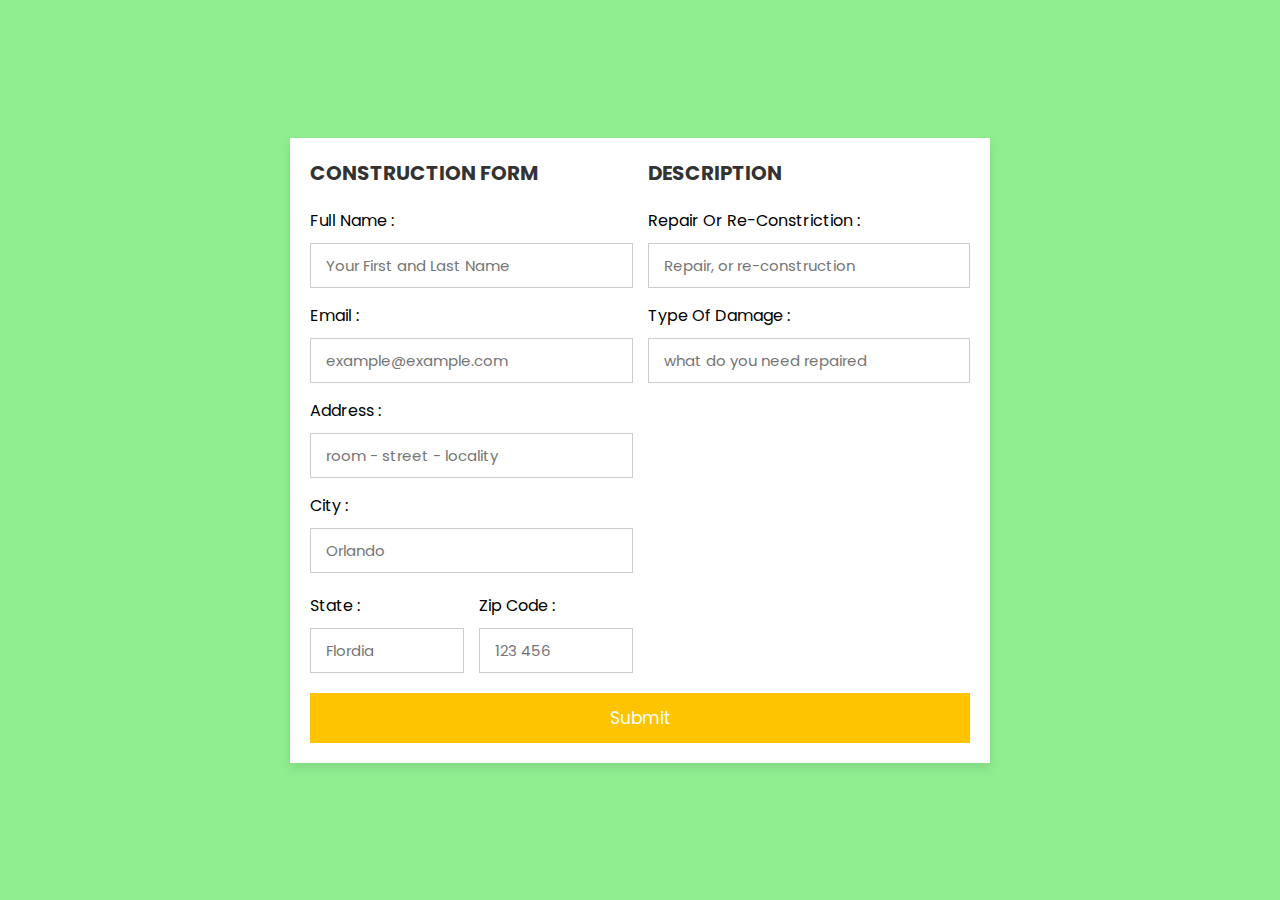
<file: construction.html>
<!DOCTYPE html>
<html>
  <head>
    <meta name="viewport" content="width=320, initial-scale=1">
    <meta charset="utf-8">
    <style>
      body, html {
        min-width: 100%;
        min-height: 100%;
        margin: 0;
        padding: 0;
        font: Arial 14px;
      }
    </style>
    <link rel="stylesheet" href="services.css"/>
    <!--<script defer src="script.js"></script>-->
  </head>
  <body>
    
<div class="container">

<form class="form" action="" target="_blank" action="https://formsubmit.co/jbolivar1809@gmail.com" method="POST">
  
        <div class="row">

            <div class="col">

                <h3 class="title">Construction Form</h3>

                <div class="inputBox">
                    <span>full name :</span>
                    <input type="text" placeholder="Your First and Last Name">
                </div>
                <div class="inputBox">
                    <span>email :</span>
                    <input type="email" placeholder="example@example.com">
                </div>
                <div class="inputBox">
                    <span>address :</span>
                    <input type="text" placeholder="room - street - locality">
                </div>
                <div class="inputBox">
                    <span>city :</span>
                    <input type="text" placeholder="Orlando">
                </div>

                <div class="flex">
                    <div class="inputBox">
                        <span>state :</span>
                        <input type="text" placeholder="Flordia">
                    </div>
                    <div class="inputBox">
                        <span>zip code :</span>
                        <input type="text" placeholder="123 456">
                    </div>
                </div>

            </div>

            <div class="col">

                <h3 class="title">description</h3>

                <div class="inputBox">
                    <span>repair or re-constriction :</span>
                  <input type="text" placeholder="Repair, or re-construction">
                </div>
                <div class="inputBox">
                    <span>type of damage :</span>
                    <input type="text" placeholder="what do you need repaired">
                </div>
            </div>
    
        </div>

        <input type="submit" value="Submit" class="submit-btn">

    </form>

</div>    
  </body>
</html>
</file>
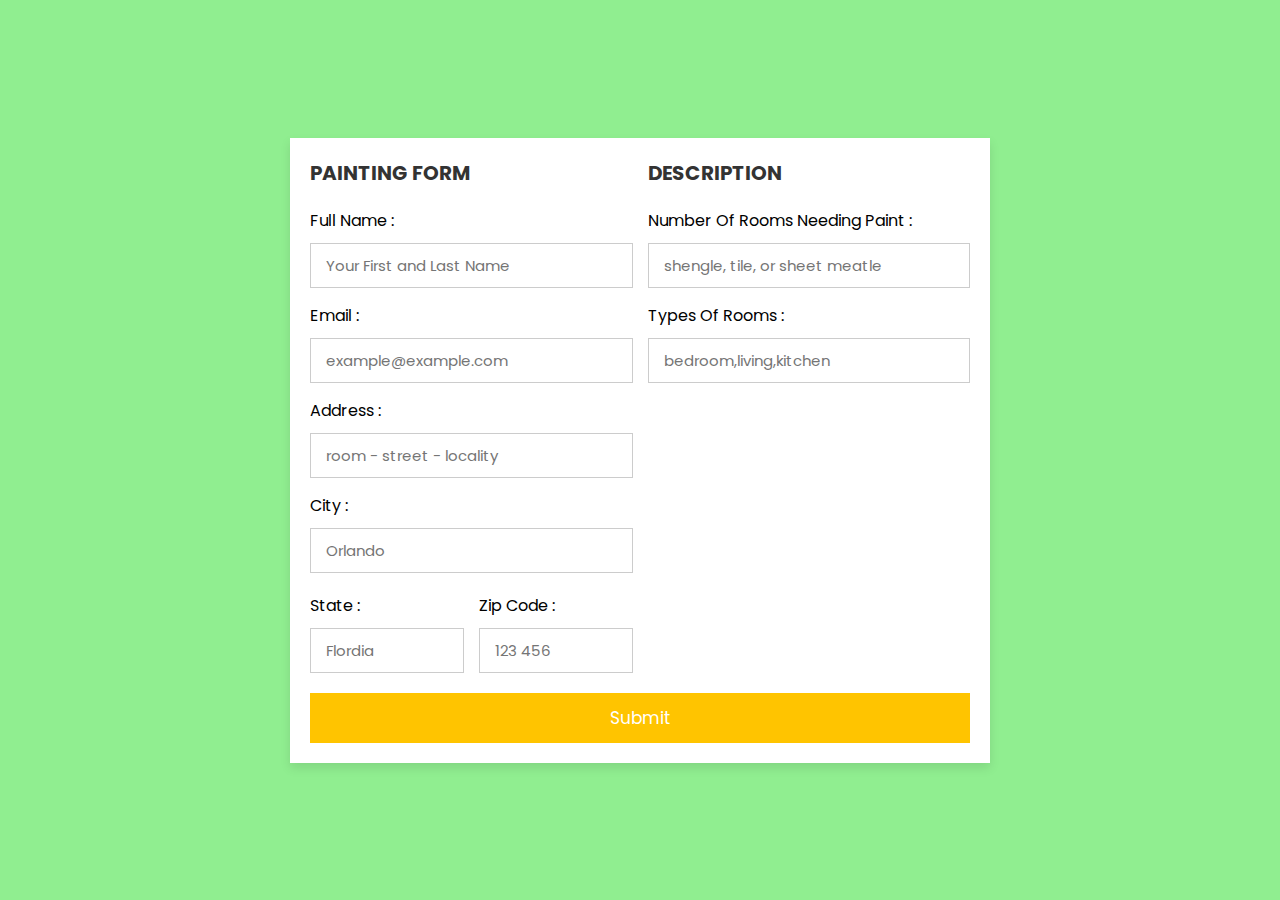
<file: painting.html>
<!DOCTYPE html>
<html>
  <head>
    <meta name="viewport" content="width=320, initial-scale=1">
    <meta charset="utf-8">
    <style>
      body, html {
        min-width: 100%;
        min-height: 100%;
        margin: 0;
        padding: 0;
        font: Arial 14px;
      }
    </style>
    <link rel="stylesheet" href="services.css"/>
    <!--<script defer src="script.js"></script>-->
  </head>
  <body>
    
<div class="container">

<form class="form" action="" target="_blank" action="https://formsubmit.co/jbolivar1809@gmail.com" method="POST">
        <div class="row">

            <div class="col">

                <h3 class="title">Painting Form</h3>

                <div class="inputBox">
                    <span>full name :</span>
                    <input type="text" placeholder="Your First and Last Name">
                </div>
                <div class="inputBox">
                    <span>email :</span>
                    <input type="email" placeholder="example@example.com">
                </div>
                <div class="inputBox">
                    <span>address :</span>
                    <input type="text" placeholder="room - street - locality">
                </div>
                <div class="inputBox">
                    <span>city :</span>
                    <input type="text" placeholder="Orlando">
                </div>

                <div class="flex">
                    <div class="inputBox">
                        <span>state :</span>
                        <input type="text" placeholder="Flordia">
                    </div>
                    <div class="inputBox">
                        <span>zip code :</span>
                        <input type="text" placeholder="123 456">
                    </div>
                </div>

            </div>

            <div class="col">

                <h3 class="title">description</h3>

                <div class="inputBox">
                    <span>number of rooms needing paint :</span>
                  <input type="text" placeholder="shengle, tile, or sheet meatle">
                </div>
                <div class="inputBox">
                    <span>types of rooms :</span>
                    <input type="text" placeholder="bedroom,living,kitchen">
                </div>

            </div>
    
        </div>

        <input type="submit" value="submit" class="submit-btn">

    </form>

</div>    
  </body>
</html>
</file>
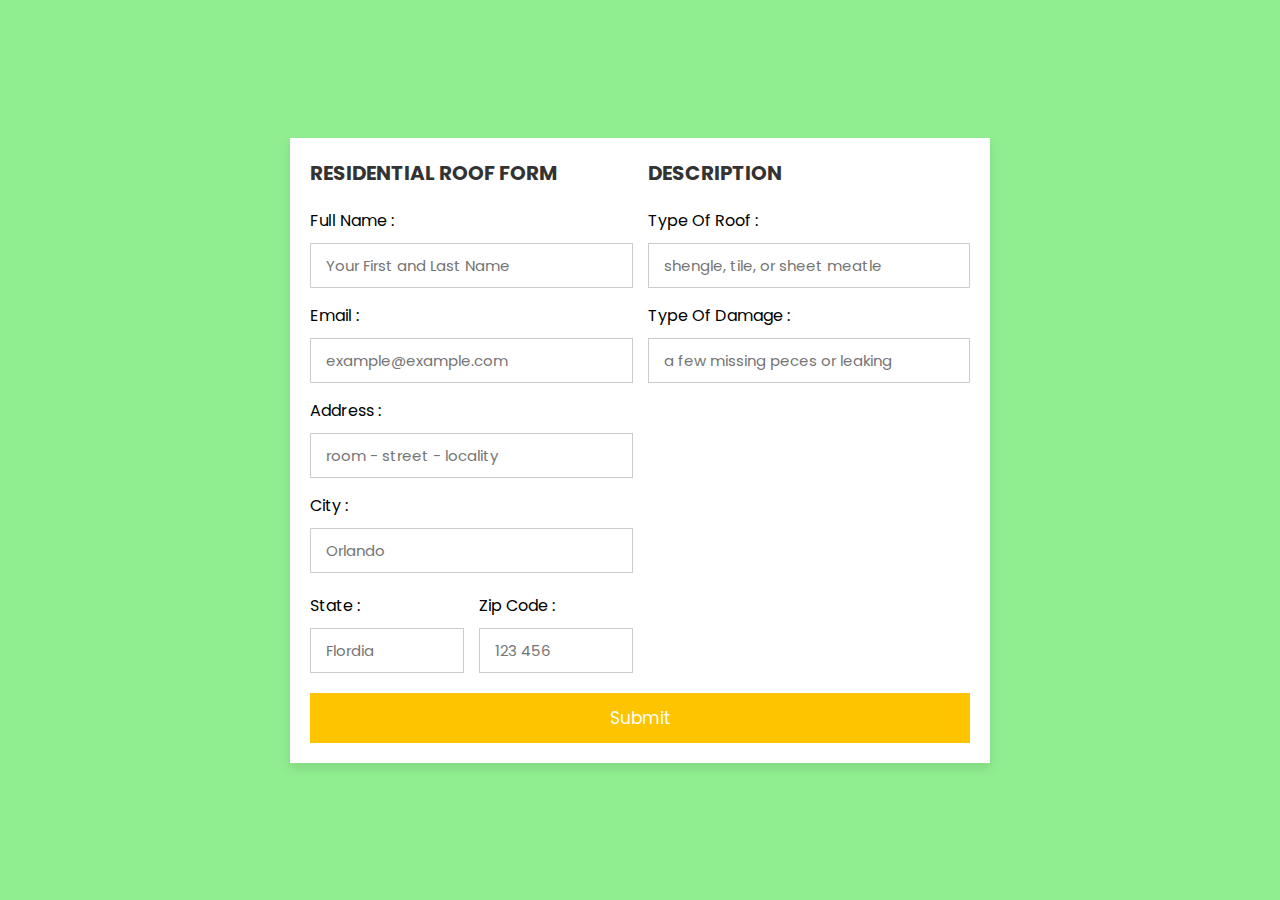
<file: residential.html>
<!DOCTYPE html>
<html>
  <head>
    <meta name="viewport" content="width=320, initial-scale=1">
    <meta charset="utf-8">
    <style>
      body, html {
        min-width: 100%;
        min-height: 100%;
        margin: 0;
        padding: 0;
        font: Arial 14px;
      }
    </style>
    <link rel="stylesheet" href="services.css"/>
    <!--<script defer src="script.js"></script>-->
  </head>
  <body>
    
<div class="container">

<form class="form" action="" target="_blank" action="https://formsubmit.co/jbolivar1809@gmail.com" method="POST">
  
        <div class="row">

            <div class="col">

                <h3 class="title">Residential Roof Form</h3>

                <div class="inputBox">
                    <span>full name :</span>
                    <input type="text" placeholder="Your First and Last Name">
                </div>
                <div class="inputBox">
                    <span>email :</span>
                    <input type="email" placeholder="example@example.com">
                </div>
                <div class="inputBox">
                    <span>address :</span>
                    <input type="text" placeholder="room - street - locality">
                </div>
                <div class="inputBox">
                    <span>city :</span>
                    <input type="text" placeholder="Orlando">
                </div>

                <div class="flex">
                    <div class="inputBox">
                        <span>state :</span>
                        <input type="text" placeholder="Flordia">
                    </div>
                    <div class="inputBox">
                        <span>zip code :</span>
                        <input type="text" placeholder="123 456">
                    </div>
                </div>

            </div>

            <div class="col">

                <h3 class="title">description</h3>

                <div class="inputBox">
                    <span>type of roof :</span>
                  <input type="text" placeholder="shengle, tile, or sheet meatle">
                </div>
                <div class="inputBox">
                    <span>type of damage :</span>
                    <input type="text" placeholder="a few missing peces or leaking">
                </div>

            </div>
    
        </div>

        <input type="submit" value="submit" class="submit-btn">

    </form>

</div>    
  </body>
</html>
</file>
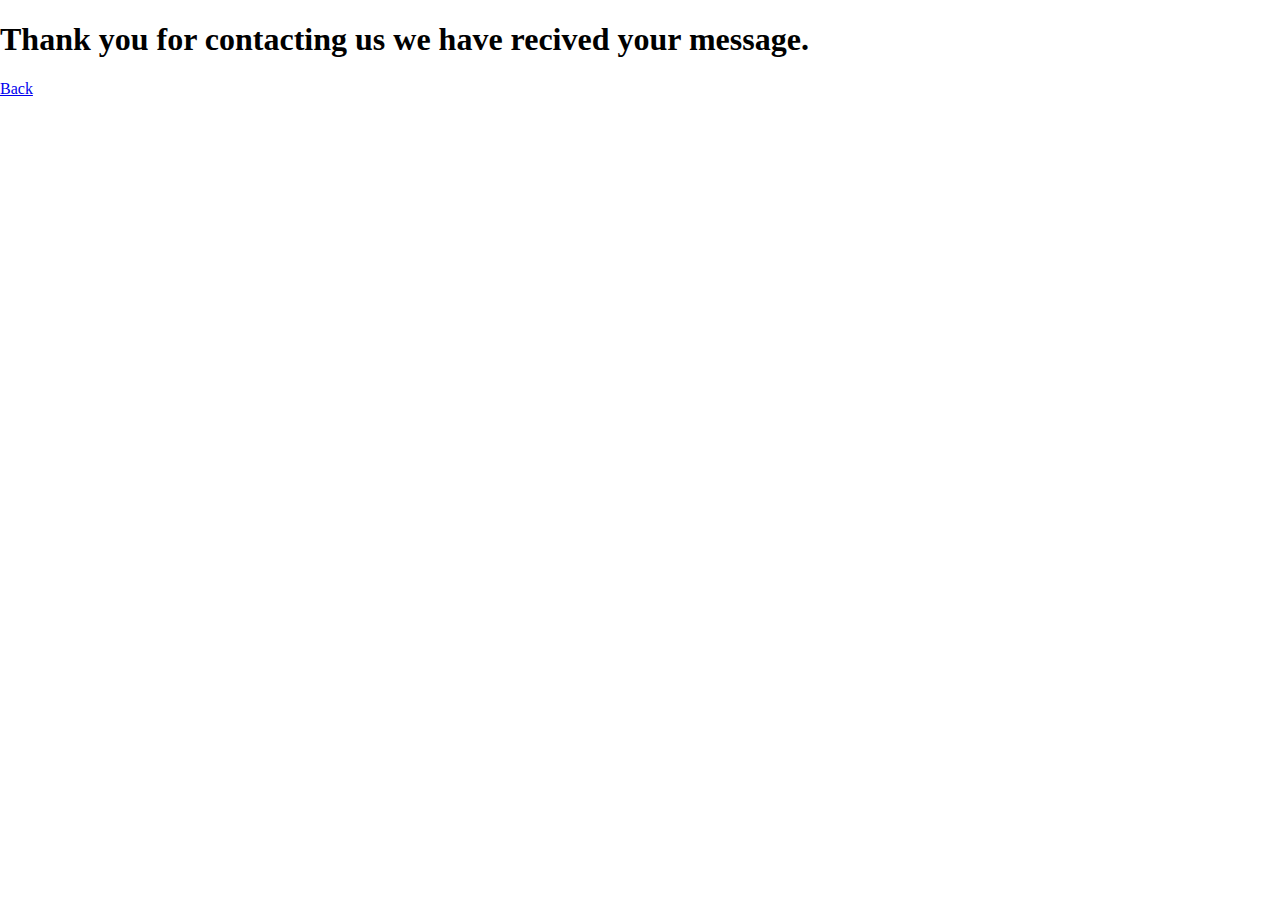
<file: thankyou.html>
<!DOCTYPE html>
<html>
  <head>
    <meta name="viewport" content="width=320, initial-scale=1">
    <meta charset="utf-8">
    <style>
      body, html {
        min-width: 100%;
        min-height: 100%;
        margin: 0;
        padding: 0;
        font: Arial 14px;
      }
    </style>
    <!--<link rel="stylesheet" href="style.css"/>-->
    <!--<script defer src="script.js"></script>-->
  </head>
  <body>
    <title>Thank you page</title>
    <h1>
      Thank you for contacting us we have recived your message.
    </h1>
      <p><a href="index.html">Back</a></p>
  </body>
</html>
</file>
<file: services.css>
@import url('https://fonts.googleapis.com/css2?family=Poppins:wght@100;300;400;500;600&display=swap');

*{
  font-family: 'Poppins', sans-serif;
  margin:0; padding:0;
  box-sizing: border-box;
  outline: none; border:none;
  text-transform: capitalize;
  transition: all .2s linear;
}

.container{
  display: flex;
  justify-content: center;
  align-items: center;
  padding:25px;
  min-height: 100vh;
  background: #90EE90;
}

.container form{
  padding:20px;
  width:700px;
  background: #fff;
  box-shadow: 0 5px 10px rgba(0,0,0,.1);
}

.container form .row{
  display: flex;
  flex-wrap: wrap;
  gap:15px;
}

.container form .row .col{
  flex:1 1 250px;
}

.container form .row .col .title{
  font-size: 20px;
  color:#333;
  padding-bottom: 5px;
  text-transform: uppercase;
}

.container form .row .col .inputBox{
  margin:15px 0;
}

.container form .row .col .inputBox span{
  margin-bottom: 10px;
  display: block;
}

.container form .row .col .inputBox input{
  width: 100%;
  border:1px solid #ccc;
  padding:10px 15px;
  font-size: 15px;
  text-transform: none;
}

.container form .row .col .inputBox input:focus{
  border:1px solid #000;
}

.container form .row .col .flex{
  display: flex;
  gap:15px;
}

.container form .row .col .flex .inputBox{
  margin-top: 5px;
}

.container form .row .col .inputBox img{
  height: 34px;
  margin-top: 5px;
  filter: drop-shadow(0 0 1px #000);
}

.container form .submit-btn{
  width: 100%;
  padding:12px;
  font-size: 17px;
  background: #ffc400;
  color:#fff;
  margin-top: 5px;
  cursor: pointer;
}

.container form .submit-btn:hover{
  background: #2ecc71;
}
</file>
